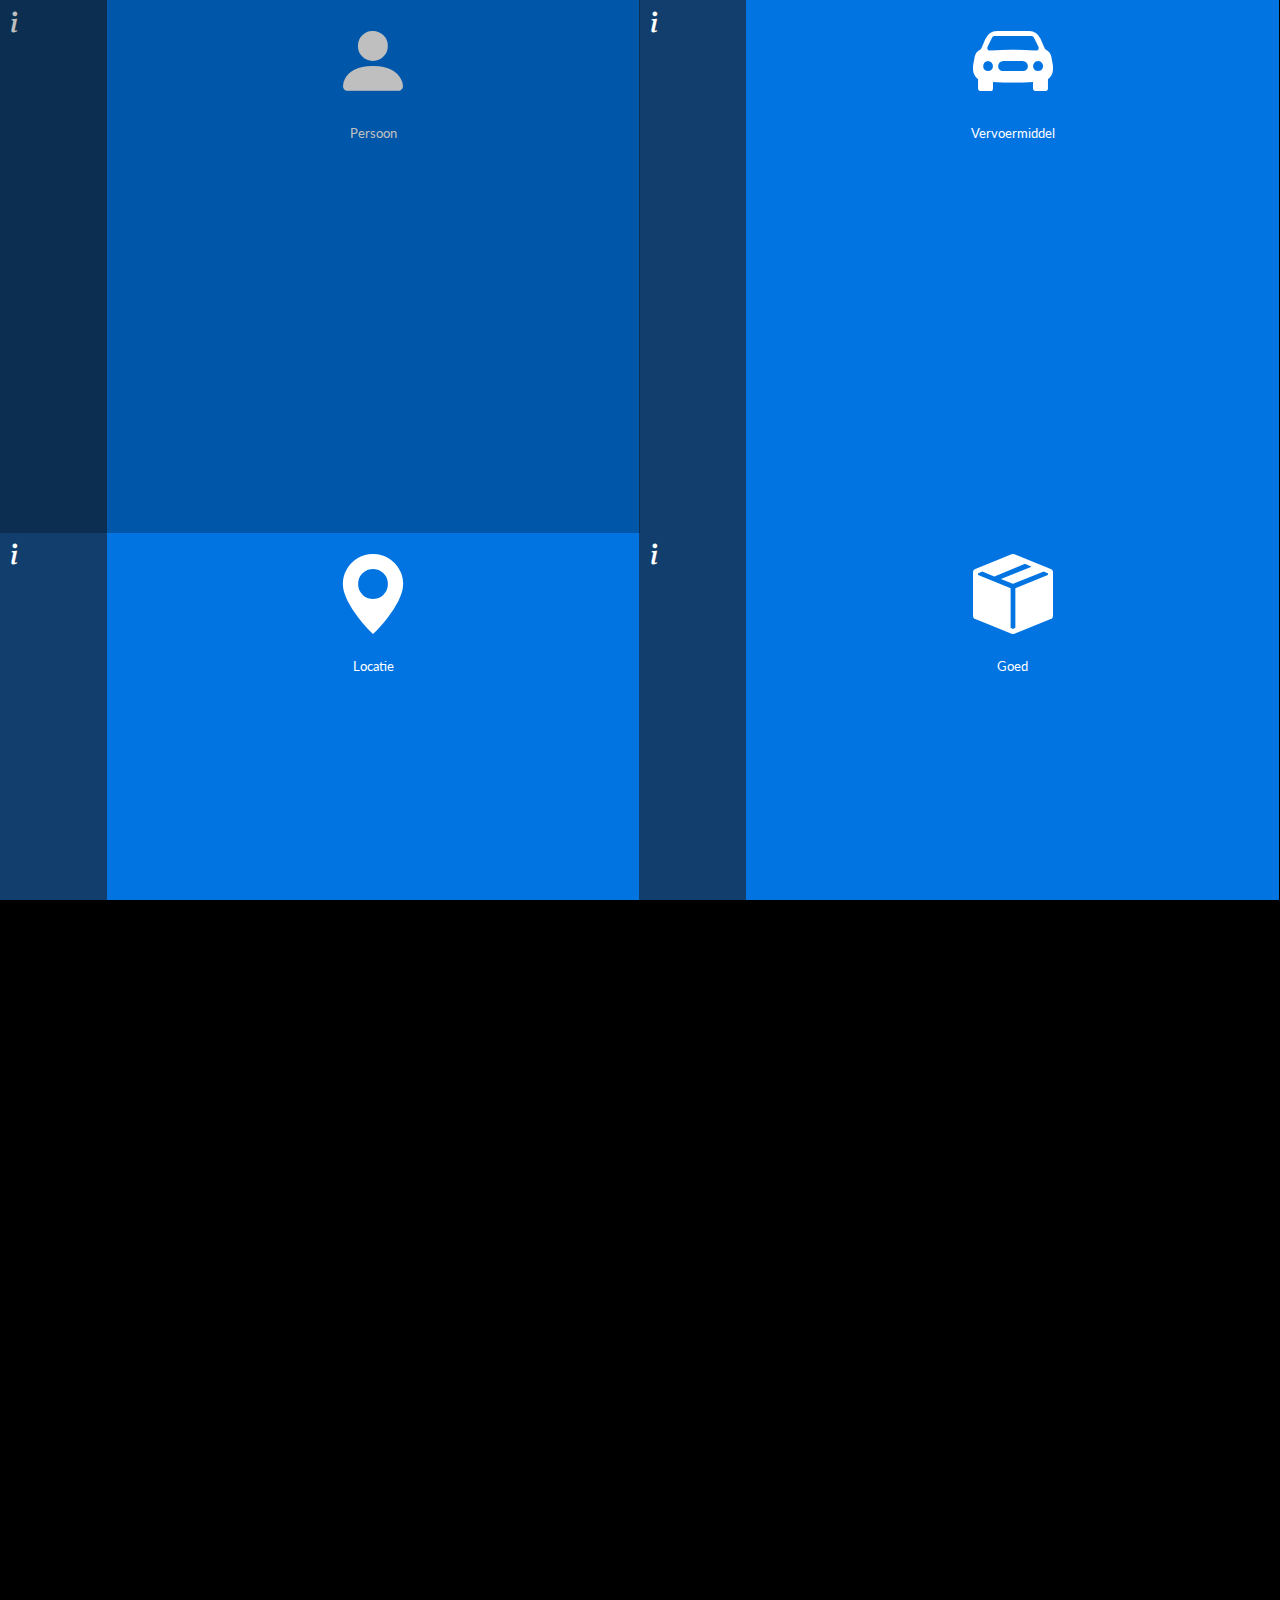
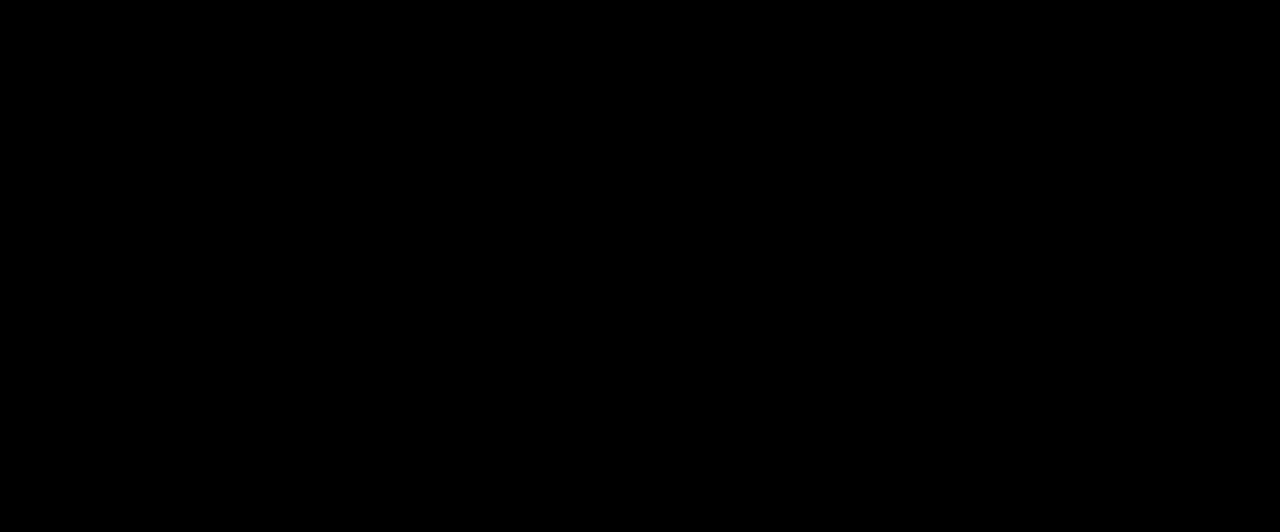
<file: index.html>
<!DOCTYPE html>
<html lang="en">

<head>
    <meta charset="UTF-8">
    <meta name="viewport" content="width=device-width, initial-scale=1.0">
    <title>MEOS</title>
    <link rel="stylesheet" href="css/style.css">
    <link rel="stylesheet" href="css/colours.css">
    <link rel="stylesheet" href="css/normalise.css">
    <link rel="stylesheet" href="css/simple-grid.css">
    <link rel="stylesheet" href="https://cdn.jsdelivr.net/npm/bootstrap-icons@1.11.2/font/bootstrap-icons.min.css">
</head>

<body class="bg-black">
    <div class="row">
        <!-- Start button -->
        <a href="persoon.html">
            <div class="col-6-sm bg-meosblue-dark hover-opacity-quarter">
                <div class="row" style="padding: 0; margin: 0;">
                    <div class="col-2-sm bg-meosblue-dark">
                        <i class="bi bi-info-lg text-white buttonlefticon"></i>
                    </div>
                    <div class="col-10-sm bg-meosblue text-centre largebtn">
                        <i class="bi bi-person-fill largeicon text-white"></i><br>
                        <span class="text-white">Persoon</span>
                    </div>
                </div>
            </div>
        </a>
        <!-- End button -->

        <!-- Start button -->
        <a href="voertuig.html">
            <div class="col-6-sm bg-meosblue-dark hover-opacity-quarter">
                <div class="row" style="padding: 0; margin: 0;">
                    <div class="col-2-sm bg-meosblue-dark">
                        <i class="bi bi-info-lg text-white buttonlefticon"></i>
                    </div>
                    <div class="col-10-sm bg-meosblue text-centre largebtn">
                        <i class="bi bi-car-front-fill largeicon text-white"></i><br>
                        <span class="text-white">Vervoermiddel</span>
                    </div>
                </div>
            </div>
        </a>
        <!-- End button -->

        <!-- Start button -->
        <a href="newpage.html">
            <div class="col-6-sm bg-meosblue-dark hover-opacity-quarter">
                <div class="row" style="padding: 0; margin: 0;">
                    <div class="col-2-sm bg-meosblue-dark">
                        <i class="bi bi-info-lg text-white buttonlefticon"></i>
                    </div>
                    <div class="col-10-sm bg-meosblue text-centre largebtn">
                        <i class="bi bi-geo-alt-fill largeicon text-white"></i><br>
                        <span class="text-white">Locatie</span>
                    </div>
                </div>
            </div>
        </a>
        <!-- End button -->

        <!-- Start button -->
        <a href="newpage.html">
            <div class="col-6-sm bg-meosblue-dark hover-opacity-quarter">
                <div class="row" style="padding: 0; margin: 0;">
                    <div class="col-2-sm bg-meosblue-dark">
                        <i class="bi bi-info-lg text-white buttonlefticon"></i>
                    </div>
                    <div class="col-10-sm bg-meosblue text-centre largebtn">
                        <i class="bi bi-box-seam-fill largeicon text-white"></i><br>
                        <span class="text-white">Goed</span>
                    </div>
                </div>
            </div>
        </a>
        <!-- End button -->

        <!-- Start button -->
        <a href="newpage.html">
            <div class="col-6-sm bg-meosblue-dark hover-opacity-quarter">
                <div class="row" style="padding: 0; margin: 0;">
                    <div class="col-2-sm bg-meosblue-dark">
                        <i class="bi bi-info-lg text-white buttonlefticon"></i>
                    </div>
                    <div class="col-10-sm bg-meosblue text-centre largebtn">
                        <i class="bi bi-image-fill largeicon text-white"></i><br>
                        <span class="text-white">Multimedia</span>
                    </div>
                </div>
            </div>
        </a>
        <!-- End button -->

        <!-- Start button -->
        <a href="afhandelen.html">
            <div class="col-6-sm bg-meosblue-dark hover-opacity-quarter">
                <div class="row" style="padding: 0; margin: 0;">
                    <div class="col-2-sm bg-meosblue-dark">
                        <i class="bi bi-info-lg text-white buttonlefticon"></i>
                    </div>
                    <div class="col-10-sm bg-meosblue text-centre largebtn">
                        <i class="bi bi-journal-text largeicon text-white"></i><br>
                        <span class="text-white">Afhandelen</span>
                    </div>
                </div>
            </div>
        </a>
        <!-- End button -->

        <!-- Start button -->
        <a href="newpage.html">
            <div class="col-6-sm bg-meosblue-dark hover-opacity-quarter">
                <div class="row" style="padding: 0; margin: 0;">
                    <div class="col-2-sm bg-meosblue-dark">
                        <i class="bi bi-info-lg text-white buttonlefticon"></i>
                    </div>
                    <div class="col-10-sm bg-meosblue text-centre largebtn">
                        <i class="bi bi-arrow-repeat largeicon text-white"></i><br>
                        <span class="text-white">Opslag & historie</span>
                    </div>
                </div>
            </div>
        </a>
        <!-- End button -->

        <!-- Start button -->
        <a href="newpage.html">
            <div class="col-6-sm bg-meosblue-dark hover-opacity-quarter">
                <div class="row" style="padding: 0; margin: 0;">
                    <div class="col-2-sm bg-meosblue-dark">
                        <i class="bi bi-info-lg text-white buttonlefticon"></i>
                    </div>
                    <div class="col-10-sm bg-meosblue text-centre largebtn">
                        <i class="bi bi-bell-fill largeicon text-white"></i><br>
                        <span class="text-white">Melding</span>
                    </div>
                </div>
            </div>
        </a>
        <!-- End button -->
    </div>
</body>

</html>
</file>
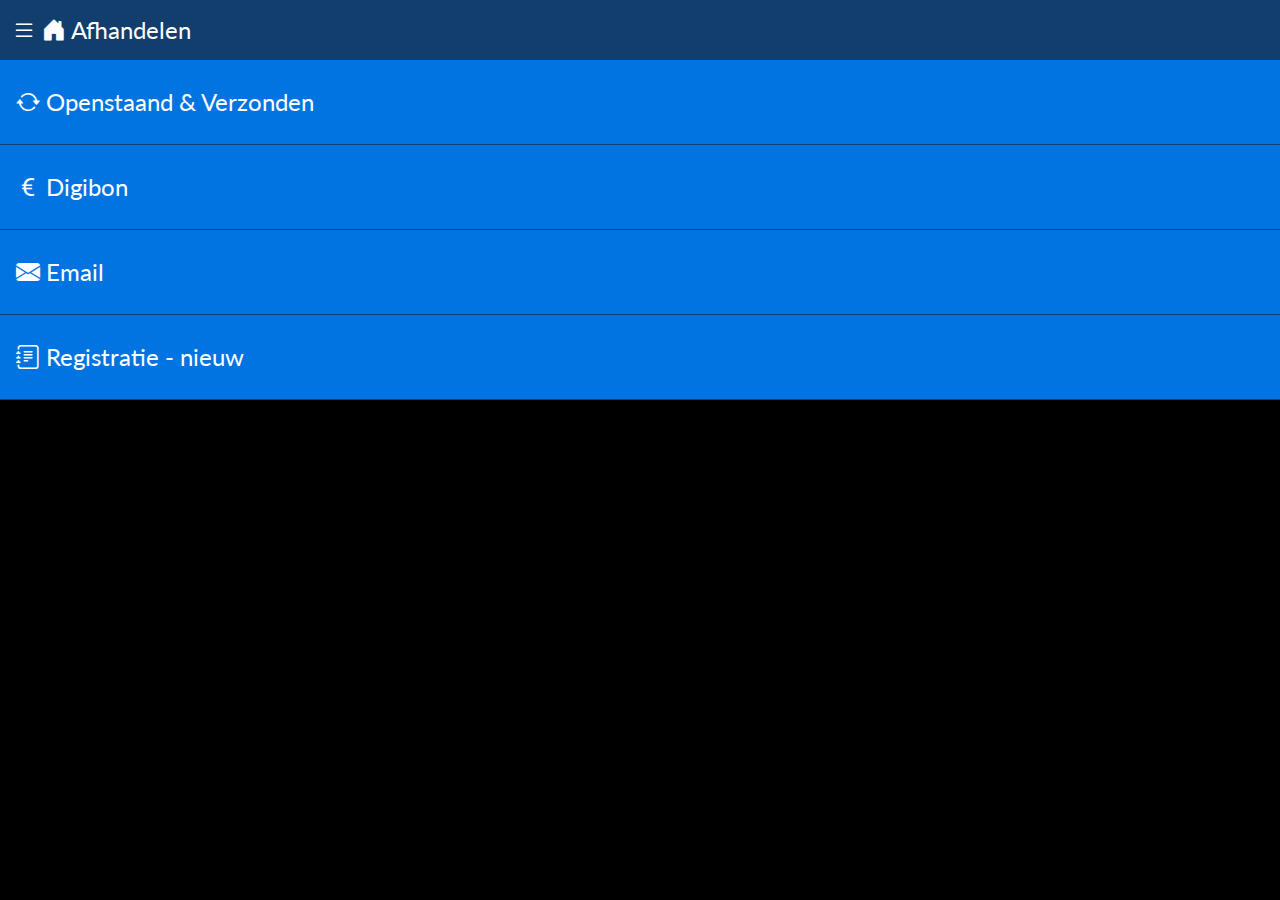
<file: afhandelen.html>
<!DOCTYPE html>
<html lang="en">

<head>
    <meta charset="UTF-8">
    <meta name="viewport" content="width=device-width, initial-scale=1.0">
    <title>Afhandelen | MEOS</title>
    <link rel="stylesheet" href="css/style.css">
    <link rel="stylesheet" href="css/colours.css">
    <link rel="stylesheet" href="css/normalise.css">
    <link rel="stylesheet" href="css/simple-grid.css">
    <link rel="stylesheet" href="https://cdn.jsdelivr.net/npm/bootstrap-icons@1.11.2/font/bootstrap-icons.min.css">
</head>

<body class="bg-black">
    <div class="pageheader">
        <i class="bi bi-list text-white"></i>&nbsp;<a href="index.html"><i class="bi bi-house-door-fill text-white"></i></a>&nbsp;Afhandelen
    </div>
    <ul class="buttonlist">
        <li class="listbutton">
            <span><i class="bi bi-arrow-repeat text-white"></i>&nbsp;Openstaand & Verzonden</span>
        </li>
        <li class="listbutton">
            <span><i class="bi bi-currency-euro text-white"></i>&nbsp;Digibon</span>
        </li>
        <li class="listbutton">
            <span><i class="bi bi-envelope-fill text-white"></i>&nbsp;Email</span>
        </li>
        <li class="listbutton">
            <span><i class="bi bi-journal-text text-white"></i>&nbsp;Registratie - nieuw</span>
    </ul>
</body>

</html>
</file>
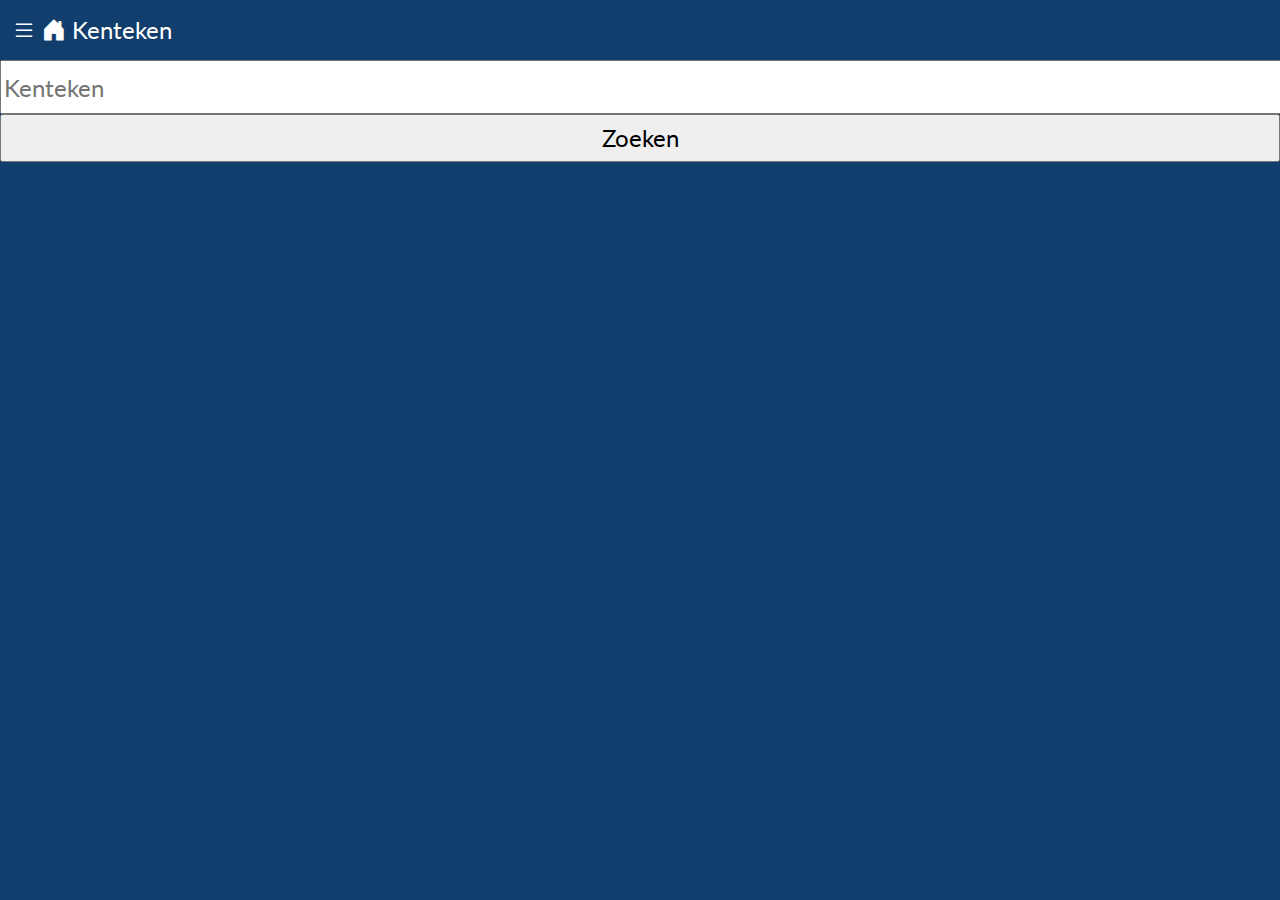
<file: kenteken.html>
<!DOCTYPE html>
<html lang="en">

<head>
    <meta charset="UTF-8">
    <meta name="viewport" content="width=device-width, initial-scale=1.0">
    <title>Kenteken zoeken | MEOS</title>
    <link rel="stylesheet" href="css/style.css">
    <link rel="stylesheet" href="css/colours.css">
    <link rel="stylesheet" href="css/normalise.css">
    <link rel="stylesheet" href="css/simple-grid.css">
    <link rel="stylesheet" href="https://cdn.jsdelivr.net/npm/bootstrap-icons@1.11.2/font/bootstrap-icons.min.css">
    <script src="./js/rdw.js"></script>
</head>

<body class="bg-meosblue-dark">
    <div class="pageheader">
        <i class="bi bi-list text-white"></i>&nbsp;<a href="index.html"><i class="bi bi-house-door-fill text-white"></i></a>&nbsp;Kenteken
    </div>
    <input type="text" id="kenteken" name="kenteken" placeholder="Kenteken" class="kentekeninput">
    <button id="searchktk" class="btnfullwidth" href="#">Zoeken</button>

    <div id="kenteken-data">
        <div class="kenteken">
            <div class="row">
                <div class="col ktk-landcode">
                    NL
                </div>
                <div class="col ktk-kenteken" id="ktk-display">
                    12-AB-CD
                </div>
            </div>
        </div>

        <h1><span id="ktk-brand"></span> <span id="ktk-model"></span></h1>
        <h4><span id="ktk-type"></span><span id="ktk-interior"></span><br></h4>
        <p>
            <b>Kleur</b><br><span id="ktk-colours"></span><br>
            <b>WAM verzekerd</b><br><span id="ktk-wam"></span><br>
            <b>Export</b><br><span id="ktk-export"></span><br>

            <b>Datum eerst toegelaten</b><br><span id="ktk-eerstetoelating"></span><br>
            <b>Datum laatste tenaamstelling</b><br><span id="ktk-laatstetenaamstelling"></span><br>
            <b>Vervaldatum APK</b><br><span id="ktk-apk"></span><br>
        </p>
    </div>
</body>

<script>
    const kentekenInput = document.getElementById("kenteken");
    const kentekenButton = document.getElementById("searchktk");
    const kentekenData = document.getElementById("kenteken-data");
    const kentekenDisplay = document.getElementById("ktk-display");
    const kentekenBrand = document.getElementById("ktk-brand");
    const kentekenModel = document.getElementById("ktk-model");
    const kentekenType = document.getElementById("ktk-type");
    const kentekenInterior = document.getElementById("ktk-interior");
    const kentekenColours = document.getElementById("ktk-colours");
    const kentekenWAM = document.getElementById("ktk-wam");
    const kentekenExport = document.getElementById("ktk-export");
    const kentekenEersteToelating = document.getElementById("ktk-eerstetoelating");
    const kentekenLaatsteTenaamstelling = document.getElementById("ktk-laatstetenaamstelling");
    const kentekenAPK = document.getElementById("ktk-apk");

    kentekenButton.addEventListener('click', () =>
    {
        RDWAPI.findVehicle(kentekenInput.value).then((data) =>
        {
            if (!data) return kentekenData.style.display = "none";
            console.log(data);
            kentekenData.style.display = "block";
            kentekenDisplay.innerText = data.kenteken;
            kentekenBrand.innerText = data.merk;
            kentekenModel.innerText = data.handelsbenaming;
            kentekenType.innerText = data.voertuigsoort;
            kentekenInterior.innerText = ", " + (data.inrichting ? data.inrichting : "");

            if (data.eerste_kleur == "N.v.t.")
            {
                kentekenColours.innerText = "onbekend";
            }
            else
            {
                kentekenColours.innerText = data.eerste_kleur + (data.tweede_kleur != "Niet geregistreerd" ? ", " + data.tweede_kleur : "");
            }

            if (data.wam_verzekerd == "Ja")
            {
                kentekenWAM.innerText = "Ja";
                kentekenWAM.classList.add("text-green");
            }
            else
            {
                kentekenWAM.innerText = "Nee";
                kentekenWAM.classList.add("text-red");
            }

            if (data.export_indicator == "Ja")
            {
                kentekenExport.innerText = "Ja";
            }
            else
            {
                kentekenExport.innerText = "Nee";
            }

            kentekenEersteToelating.innerText = formatDate(new Date(data.datum_eerste_toelating_dt));
            kentekenLaatsteTenaamstelling.innerText = formatDate(new Date(data.datum_tenaamstelling_dt));

            kentekenAPK.innerText = formatDate(new Date(data.vervaldatum_apk_dt));

            if (data.vervaldatum_apk_dt < Date.now())
            {
                kentekenAPK.classList.add("text-red");
            }
            else if (data.vervaldatum_apk_dt < new Date(new Date().setMonth(new Date().getMonth() - 2)))
            {
                kentekenAPK.classList.add("text-yellow");
            }
            else if (data.vervaldatum_apk_dt > Date.now())
            {
                kentekenAPK.classList.add("text-green");
            }
        });
    });

    const formatDate = (dt) =>
    {
        return dt.getDate() + "-" + (dt.getMonth() + 1) + "-" + dt.getFullYear();
    }
</script>

</html>
</file>
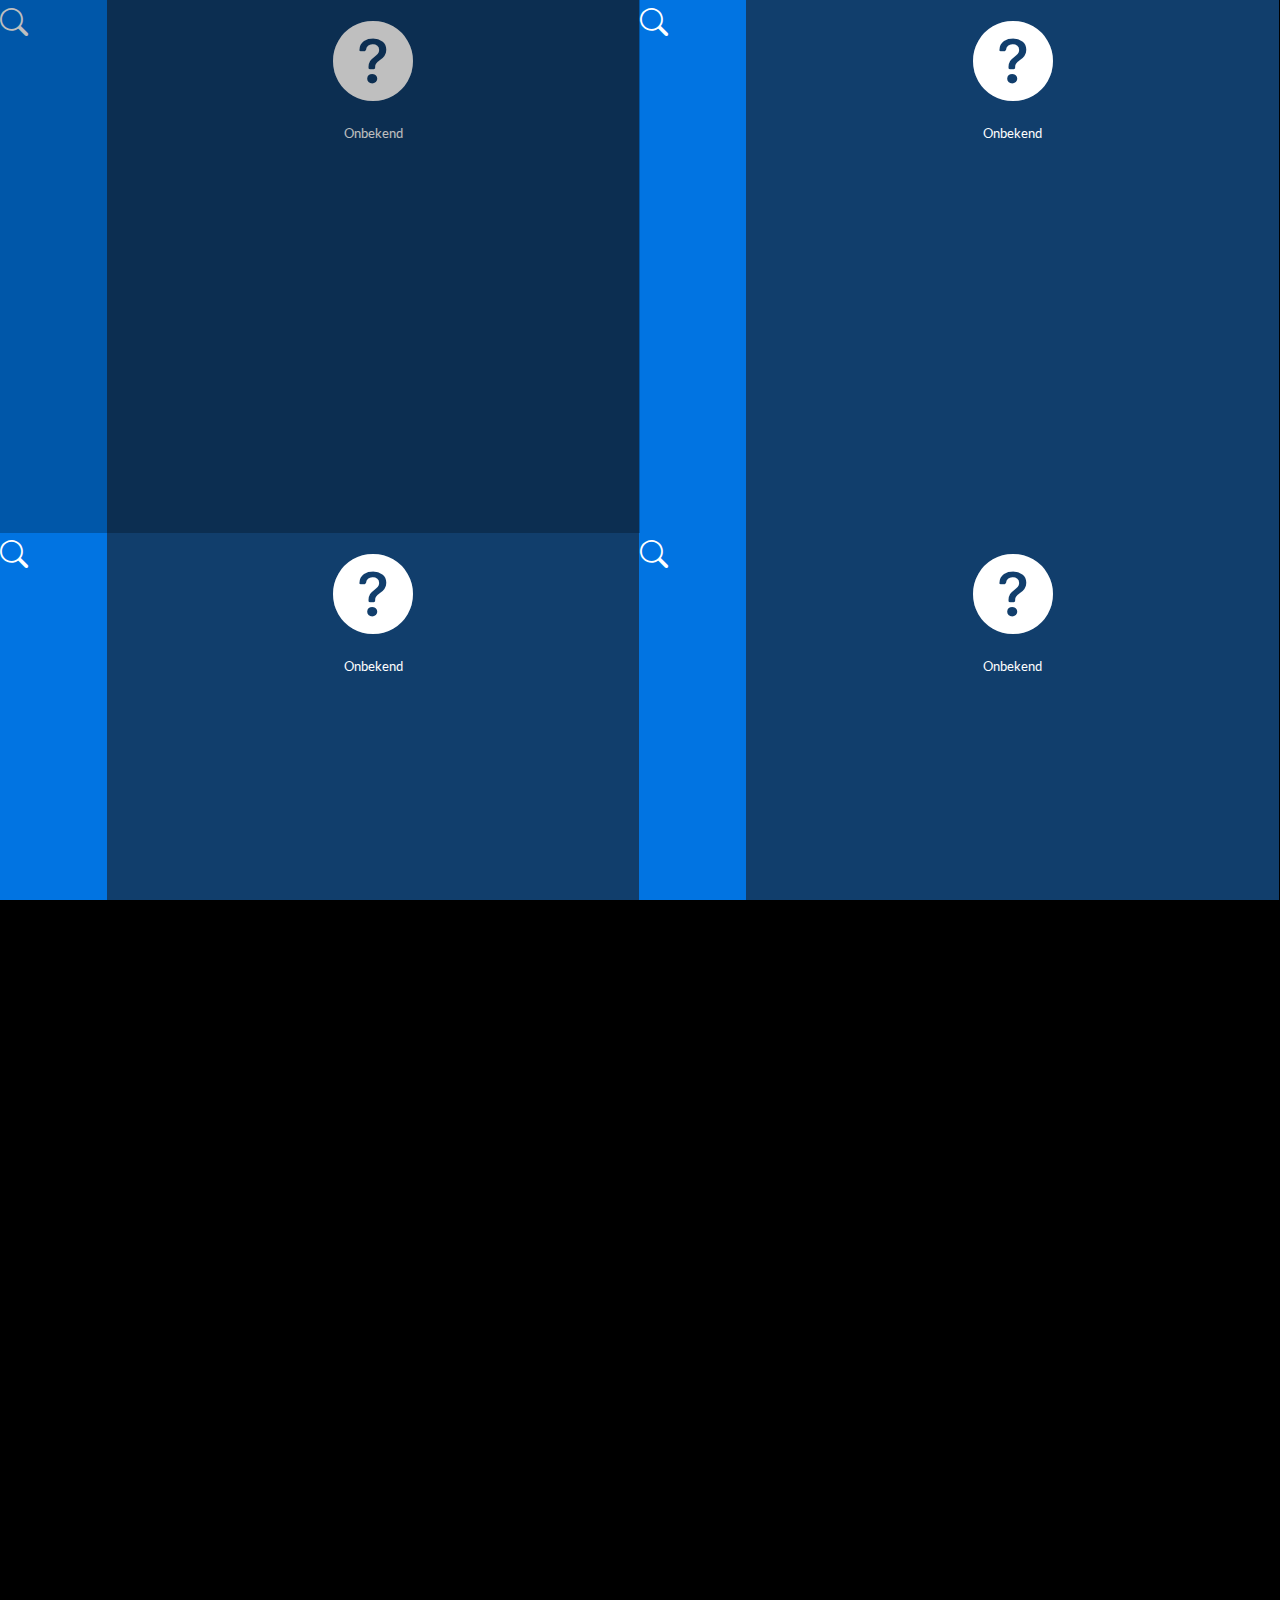
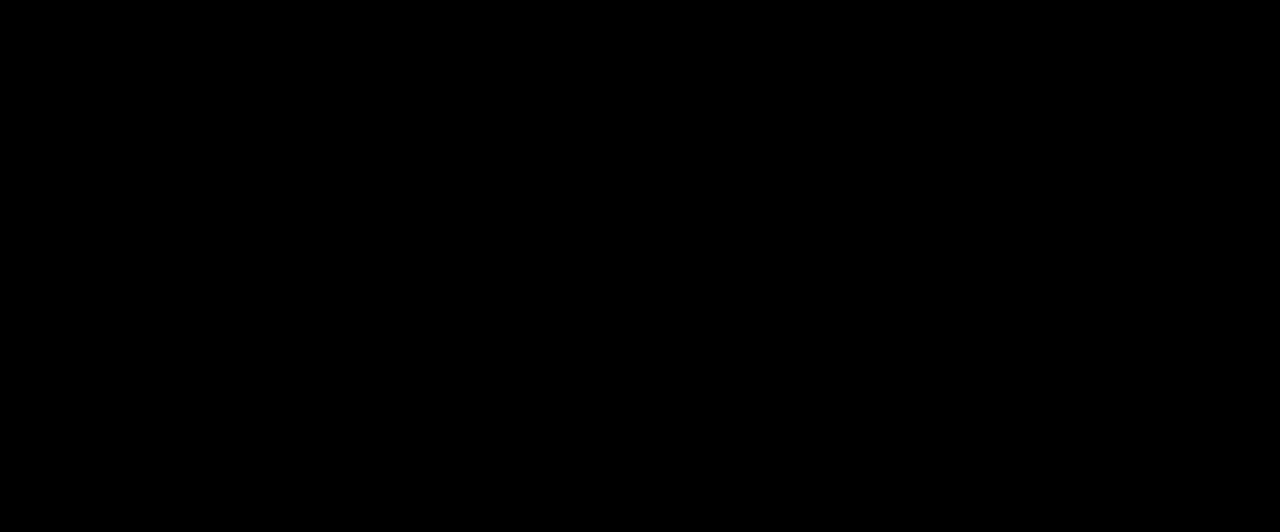
<file: newpage.html>
<!DOCTYPE html>
<html lang="en">

<head>
    <meta charset="UTF-8">
    <meta name="viewport" content="width=device-width, initial-scale=1.0">
    <title>Nieuw | MEOS</title>
    <link rel="stylesheet" href="css/style.css">
    <link rel="stylesheet" href="css/colours.css">
    <link rel="stylesheet" href="css/normalise.css">
    <link rel="stylesheet" href="css/simple-grid.css">
    <link rel="stylesheet" href="https://cdn.jsdelivr.net/npm/bootstrap-icons@1.11.2/font/bootstrap-icons.min.css">
</head>

<body class="bg-black">
    <div class="row">
        <!-- Start button -->
        <a href="#">
            <div class="col-6-sm bg-meosblue hover-opacity-quarter">
                <div class="row" style="padding: 0; margin: 0;">
                    <div class="col-2-sm bg-meosblue">
                        <i class="bi bi-search text-white buttonlefticon"></i>
                    </div>
                    <div class="col-10-sm bg-meosblue-dark text-centre largebtn">
                        <i class="bi bi-question-circle-fill largeicon text-white"></i><br>
                        <span class="text-white">Onbekend</span>
                    </div>
                </div>
            </div>
        </a>
        <!-- End button -->

        <!-- Start button -->
        <a href="#">
            <div class="col-6-sm bg-meosblue hover-opacity-quarter">
                <div class="row" style="padding: 0; margin: 0;">
                    <div class="col-2-sm bg-meosblue">
                        <i class="bi bi-search text-white buttonlefticon"></i>
                    </div>
                    <div class="col-10-sm bg-meosblue-dark text-centre largebtn">
                        <i class="bi bi-question-circle-fill largeicon text-white"></i><br>
                        <span class="text-white">Onbekend</span>
                    </div>
                </div>
            </div>
        </a>
        <!-- End button -->

        <!-- Start button -->
        <a href="#">
            <div class="col-6-sm bg-meosblue hover-opacity-quarter">
                <div class="row" style="padding: 0; margin: 0;">
                    <div class="col-2-sm bg-meosblue">
                        <i class="bi bi-search text-white buttonlefticon"></i>
                    </div>
                    <div class="col-10-sm bg-meosblue-dark text-centre largebtn">
                        <i class="bi bi-question-circle-fill largeicon text-white"></i><br>
                        <span class="text-white">Onbekend</span>
                    </div>
                </div>
            </div>
        </a>
        <!-- End button -->

        <!-- Start button -->
        <a href="#">
            <div class="col-6-sm bg-meosblue hover-opacity-quarter">
                <div class="row" style="padding: 0; margin: 0;">
                    <div class="col-2-sm bg-meosblue">
                        <i class="bi bi-search text-white buttonlefticon"></i>
                    </div>
                    <div class="col-10-sm bg-meosblue-dark text-centre largebtn">
                        <i class="bi bi-question-circle-fill largeicon text-white"></i><br>
                        <span class="text-white">Onbekend</span>
                    </div>
                </div>
            </div>
        </a>
        <!-- End button -->

        <!-- Start button -->
        <a href="#">
            <div class="col-6-sm bg-meosblue hover-opacity-quarter">
                <div class="row" style="padding: 0; margin: 0;">
                    <div class="col-2-sm bg-meosblue">
                        <i class="bi bi-search text-white buttonlefticon"></i>
                    </div>
                    <div class="col-10-sm bg-meosblue-dark text-centre largebtn">
                        <i class="bi bi-question-circle-fill largeicon text-white"></i><br>
                        <span class="text-white">Onbekend</span>
                    </div>
                </div>
            </div>
        </a>
        <!-- End button -->

        <!-- Start button -->
        <a href="#">
            <div class="col-6-sm bg-meosblue hover-opacity-quarter">
                <div class="row" style="padding: 0; margin: 0;">
                    <div class="col-2-sm bg-meosblue">
                        <i class="bi bi-search text-white buttonlefticon"></i>
                    </div>
                    <div class="col-10-sm bg-meosblue-dark text-centre largebtn">
                        <i class="bi bi-question-circle-fill largeicon text-white"></i><br>
                        <span class="text-white">Onbekend</span>
                    </div>
                </div>
            </div>
        </a>
        <!-- End button -->

        <!-- Start button -->
        <a href="#">
            <div class="col-6-sm bg-meosblue hover-opacity-quarter">
                <div class="row" style="padding: 0; margin: 0;">
                    <div class="col-2-sm bg-meosblue">
                        <i class="bi bi-search text-white buttonlefticon"></i>
                    </div>
                    <div class="col-10-sm bg-meosblue-dark text-centre largebtn">
                        <i class="bi bi-question-circle-fill largeicon text-white"></i><br>
                        <span class="text-white">Onbekend</span>
                    </div>
                </div>
            </div>
        </a>
        <!-- End button -->

        <!-- Start button -->
        <a href="#">
            <div class="col-6-sm bg-meosblue hover-opacity-quarter">
                <div class="row" style="padding: 0; margin: 0;">
                    <div class="col-2-sm bg-meosblue">
                        <i class="bi bi-search text-white buttonlefticon"></i>
                    </div>
                    <div class="col-10-sm bg-meosblue-dark text-centre largebtn">
                        <i class="bi bi-question-circle-fill largeicon text-white"></i><br>
                        <span class="text-white">Onbekend</span>
                    </div>
                </div>
            </div>
        </a>
        <!-- End button -->
    </div>
</body>

</html>
</file>
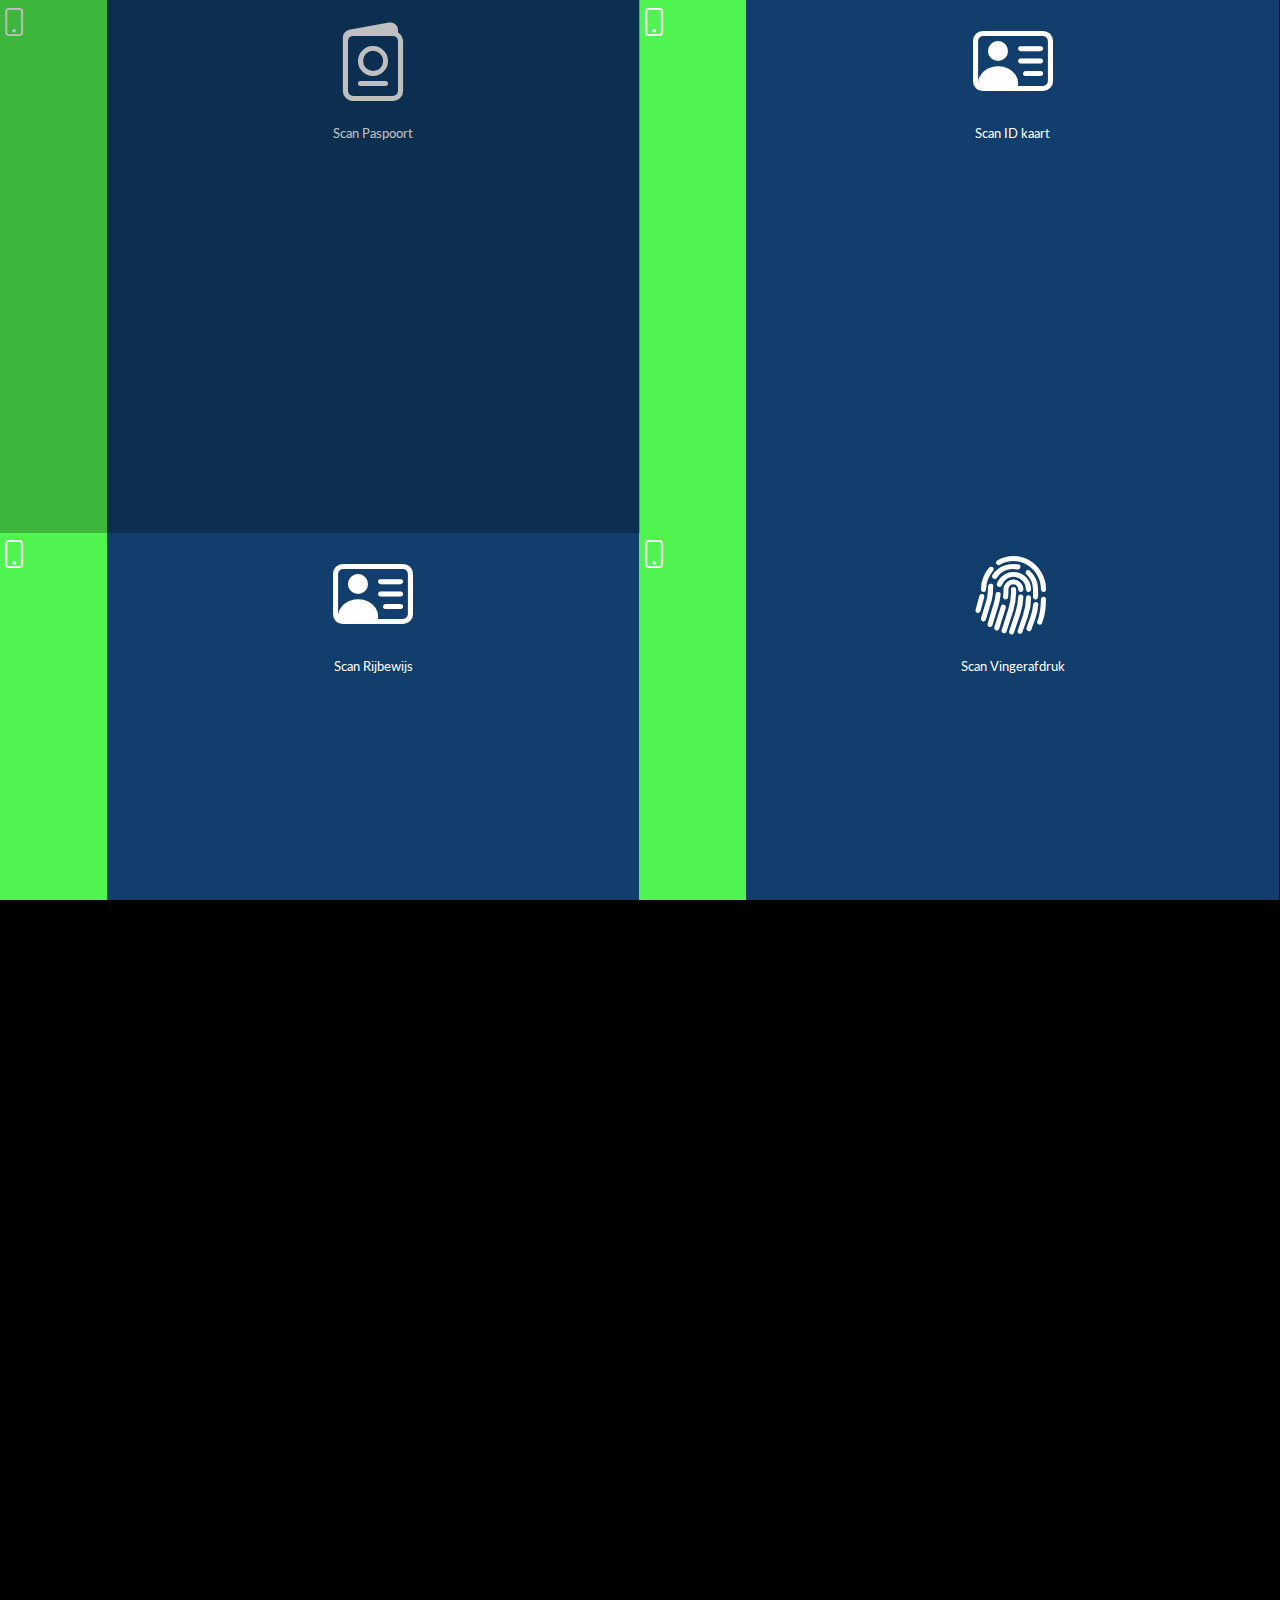
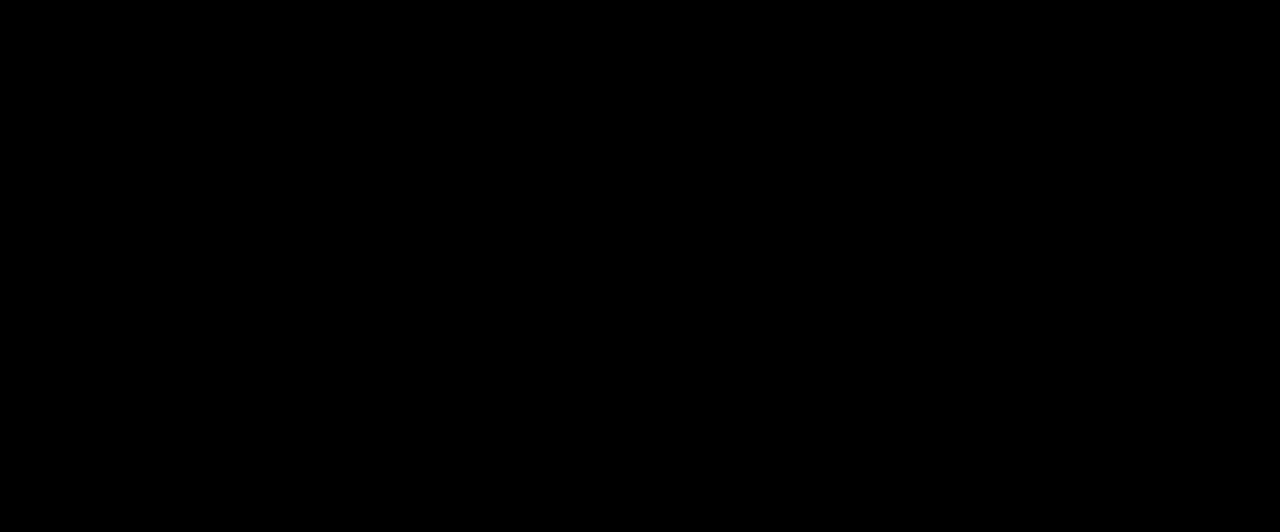
<file: persoon.html>
<!DOCTYPE html>
<html lang="en">

<head>
    <meta charset="UTF-8">
    <meta name="viewport" content="width=device-width, initial-scale=1.0">
    <title>Persoon | MEOS</title>
    <link rel="stylesheet" href="css/style.css">
    <link rel="stylesheet" href="css/colours.css">
    <link rel="stylesheet" href="css/normalise.css">
    <link rel="stylesheet" href="css/simple-grid.css">
    <link rel="stylesheet" href="https://cdn.jsdelivr.net/npm/bootstrap-icons@1.11.2/font/bootstrap-icons.min.css">
</head>

<body class="bg-black">
    <div class="row">
        <!-- Start button -->
        <a href="#">
            <div class="col-6-sm bg-green hover-opacity-quarter">
                <div class="row" style="padding: 0; margin: 0;">
                    <div class="col-2-sm bg-green">
                        <i class="bi bi-phone text-white buttonlefticon"></i>
                    </div>
                    <div class="col-10-sm bg-meosblue-dark text-centre largebtn">
                        <i class="bi bi-passport largeicon text-white"></i><br>
                        <span class="text-white">Scan Paspoort</span>
                    </div>
                </div>
            </div>
        </a>
        <!-- End button -->

        <!-- Start button -->
        <a href="#">
            <div class="col-6-sm bg-green hover-opacity-quarter">
                <div class="row" style="padding: 0; margin: 0;">
                    <div class="col-2-sm bg-green">
                        <i class="bi bi-phone text-white buttonlefticon"></i>
                    </div>
                    <div class="col-10-sm bg-meosblue-dark text-centre largebtn">
                        <i class="bi bi-person-vcard largeicon text-white"></i><br>
                        <span class="text-white">Scan ID kaart</span>
                    </div>
                </div>
            </div>
        </a>
        <!-- End button -->

        <!-- Start button -->
        <a href="#">
            <div class="col-6-sm bg-green hover-opacity-quarter">
                <div class="row" style="padding: 0; margin: 0;">
                    <div class="col-2-sm bg-green">
                        <i class="bi bi-phone text-white buttonlefticon"></i>
                    </div>
                    <div class="col-10-sm bg-meosblue-dark text-centre largebtn">
                        <i class="bi bi-person-vcard largeicon text-white"></i><br>
                        <span class="text-white">Scan Rijbewijs</span>
                    </div>
                </div>
            </div>
        </a>
        <!-- End button -->

        <!-- Start button -->
        <a href="#">
            <div class="col-6-sm bg-green hover-opacity-quarter">
                <div class="row" style="padding: 0; margin: 0;">
                    <div class="col-2-sm bg-green">
                        <i class="bi bi-phone text-white buttonlefticon"></i>
                    </div>
                    <div class="col-10-sm bg-meosblue-dark text-centre largebtn">
                        <i class="bi bi-fingerprint largeicon text-white"></i><br>
                        <span class="text-white">Scan Vingerafdruk</span>
                    </div>
                </div>
            </div>
        </a>
        <!-- End button -->

        <!-- Start button -->
        <a href="#">
            <div class="col-6-sm bg-meosblue hover-opacity-quarter">
                <div class="row" style="padding: 0; margin: 0;">
                    <div class="col-2-sm bg-meosblue">
                        <i class="bi bi-search text-white buttonlefticon"></i>
                    </div>
                    <div class="col-10-sm bg-meosblue-dark text-centre largebtn">
                        <i class="bi bi-person-vcard largeicon text-white"></i><br>
                        <span class="text-white">Handmatig obv document</span>
                    </div>
                </div>
            </div>
        </a>
        <!-- End button -->

        <!-- Start button -->
        <a href="#">
            <div class="col-6-sm bg-meosblue hover-opacity-quarter">
                <div class="row" style="padding: 0; margin: 0;">
                    <div class="col-2-sm bg-meosblue">
                        <i class="bi bi-search text-white buttonlefticon"></i>
                    </div>
                    <div class="col-10-sm bg-meosblue-dark text-centre largebtn">
                        <i class="bi bi-123 largeicon text-white"></i><br>
                        <span class="text-white">Zoek Persoonsnummer</span>
                    </div>
                </div>
            </div>
        </a>
        <!-- End button -->

        <!-- Start button -->
        <a href="#">
            <div class="col-6-sm bg-meosblue hover-opacity-quarter">
                <div class="row" style="padding: 0; margin: 0;">
                    <div class="col-2-sm bg-meosblue">
                        <i class="bi bi-search text-white buttonlefticon"></i>
                    </div>
                    <div class="col-10-sm bg-meosblue-dark text-centre largebtn">
                        <i class="bi bi-person-lines-fill largeicon text-white"></i><br>
                        <span class="text-white">Zoek op Naam</span>
                    </div>
                </div>
            </div>
        </a>
        <!-- End button -->

        <!-- Start button -->
        <a href="#">
            <div class="col-6-sm bg-orange hover-opacity-quarter">
                <div class="row" style="padding: 0; margin: 0;">
                    <div class="col-2-sm bg-orange">
                        <i class="bi bi-pencil text-white buttonlefticon"></i>
                    </div>
                    <div class="col-10-sm bg-meosblue-dark text-centre largebtn">
                        <i class="bi bi-person-lines-fill largeicon text-white"></i><br>
                        <span class="text-white">Handmatig invoeren</span>
                    </div>
                </div>
            </div>
        </a>
        <!-- End button -->
    </div>
</body>

</html>
</file>
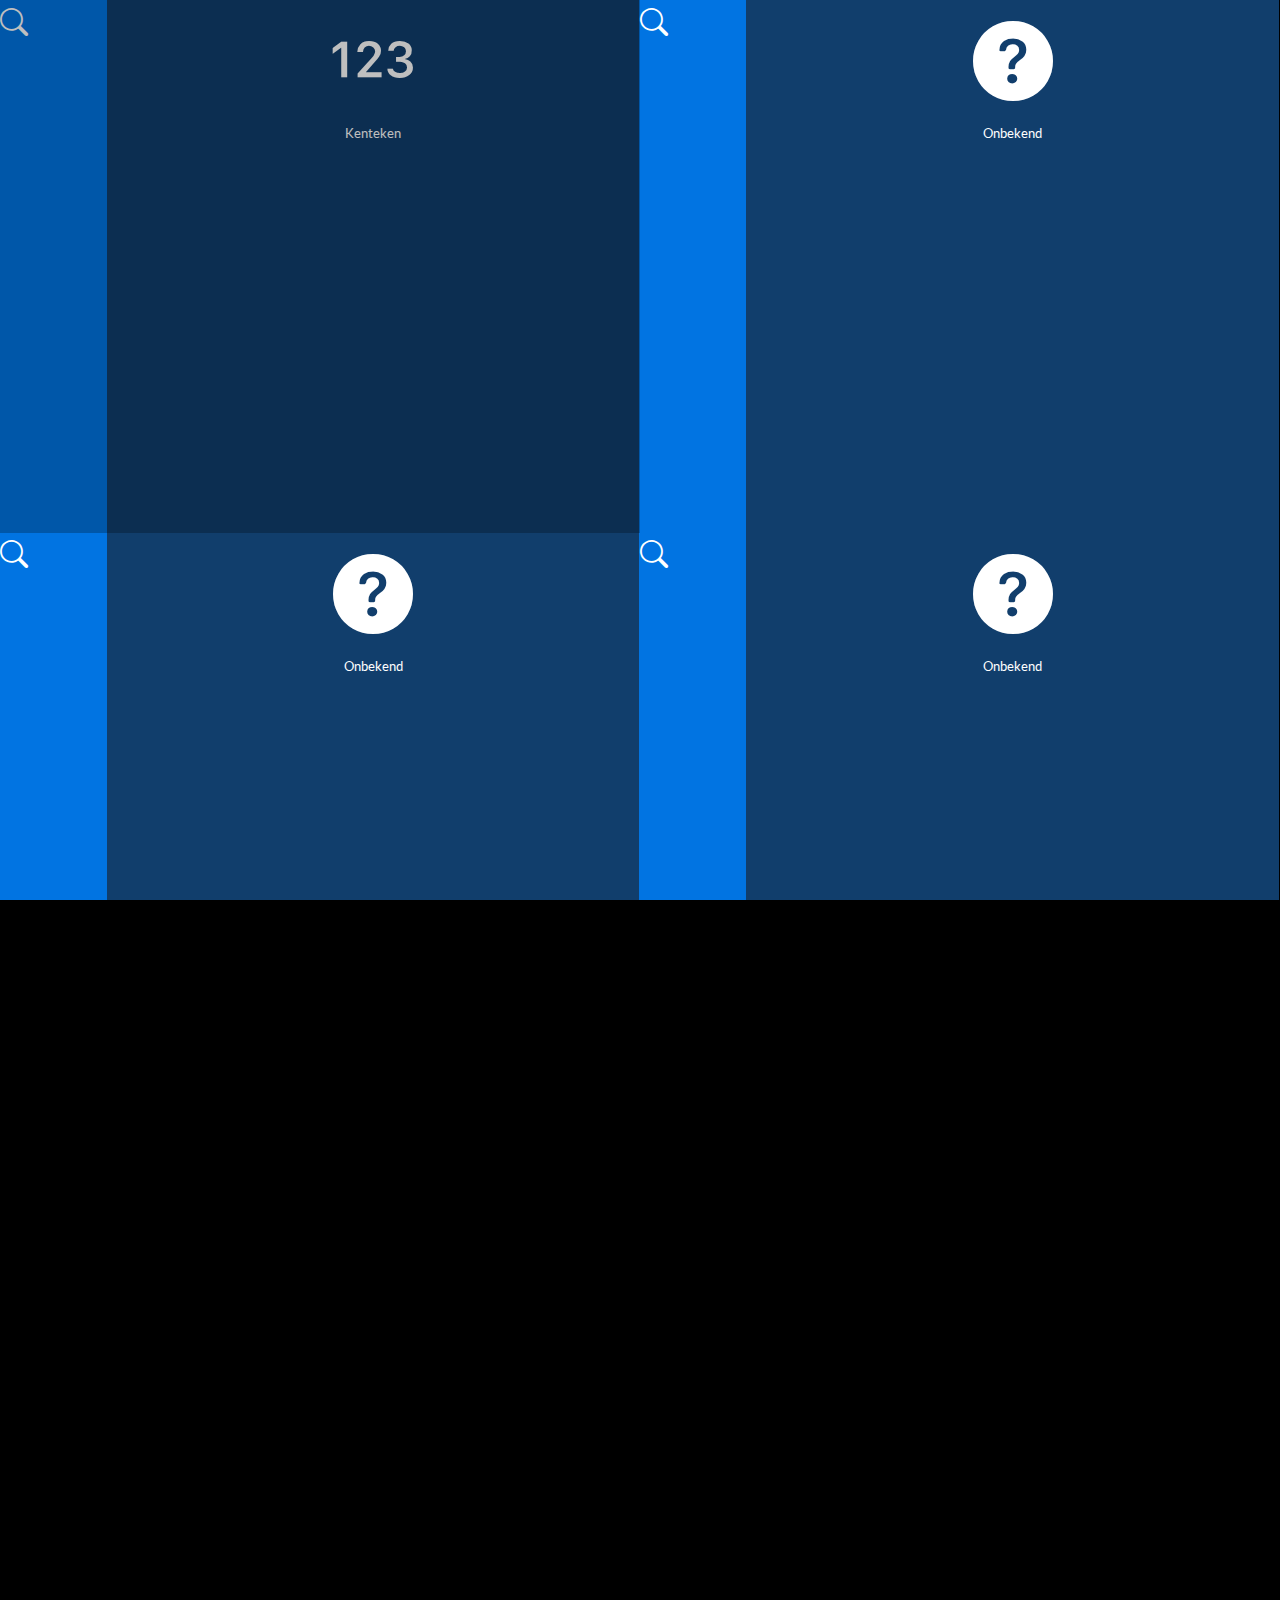
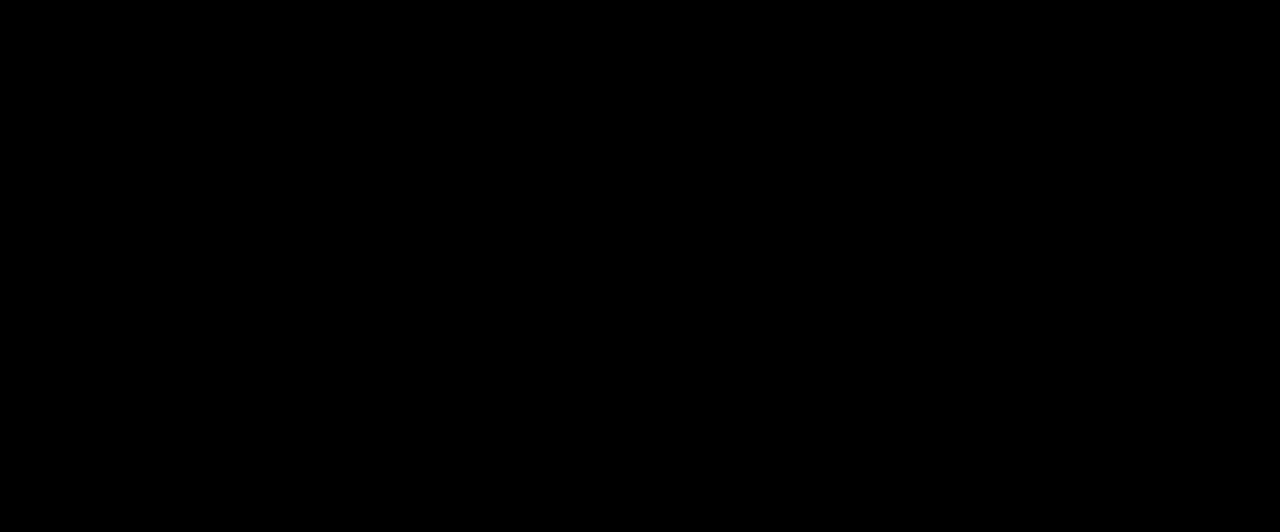
<file: voertuig.html>
<!DOCTYPE html>
<html lang="en">

<head>
    <meta charset="UTF-8">
    <meta name="viewport" content="width=device-width, initial-scale=1.0">
    <title>Voertuig | MEOS</title>
    <link rel="stylesheet" href="css/style.css">
    <link rel="stylesheet" href="css/colours.css">
    <link rel="stylesheet" href="css/normalise.css">
    <link rel="stylesheet" href="css/simple-grid.css">
    <link rel="stylesheet" href="https://cdn.jsdelivr.net/npm/bootstrap-icons@1.11.2/font/bootstrap-icons.min.css">
</head>

<body class="bg-black">
    <div class="row">
        <!-- Start button -->
        <a href="kenteken.html">
            <div class="col-6-sm bg-meosblue hover-opacity-quarter">
                <div class="row" style="padding: 0; margin: 0;">
                    <div class="col-2-sm bg-meosblue">
                        <i class="bi bi-search text-white buttonlefticon"></i>
                    </div>
                    <div class="col-10-sm bg-meosblue-dark text-centre largebtn">
                        <i class="bi bi-123 largeicon text-white"></i><br>
                        <span class="text-white">Kenteken</span>
                    </div>
                </div>
            </div>
        </a>
        <!-- End button -->

        <!-- Start button -->
        <a href="#">
            <div class="col-6-sm bg-meosblue hover-opacity-quarter">
                <div class="row" style="padding: 0; margin: 0;">
                    <div class="col-2-sm bg-meosblue">
                        <i class="bi bi-search text-white buttonlefticon"></i>
                    </div>
                    <div class="col-10-sm bg-meosblue-dark text-centre largebtn">
                        <i class="bi bi-question-circle-fill largeicon text-white"></i><br>
                        <span class="text-white">Onbekend</span>
                    </div>
                </div>
            </div>
        </a>
        <!-- End button -->

        <!-- Start button -->
        <a href="#">
            <div class="col-6-sm bg-meosblue hover-opacity-quarter">
                <div class="row" style="padding: 0; margin: 0;">
                    <div class="col-2-sm bg-meosblue">
                        <i class="bi bi-search text-white buttonlefticon"></i>
                    </div>
                    <div class="col-10-sm bg-meosblue-dark text-centre largebtn">
                        <i class="bi bi-question-circle-fill largeicon text-white"></i><br>
                        <span class="text-white">Onbekend</span>
                    </div>
                </div>
            </div>
        </a>
        <!-- End button -->

        <!-- Start button -->
        <a href="#">
            <div class="col-6-sm bg-meosblue hover-opacity-quarter">
                <div class="row" style="padding: 0; margin: 0;">
                    <div class="col-2-sm bg-meosblue">
                        <i class="bi bi-search text-white buttonlefticon"></i>
                    </div>
                    <div class="col-10-sm bg-meosblue-dark text-centre largebtn">
                        <i class="bi bi-question-circle-fill largeicon text-white"></i><br>
                        <span class="text-white">Onbekend</span>
                    </div>
                </div>
            </div>
        </a>
        <!-- End button -->

        <!-- Start button -->
        <a href="#">
            <div class="col-6-sm bg-meosblue hover-opacity-quarter">
                <div class="row" style="padding: 0; margin: 0;">
                    <div class="col-2-sm bg-meosblue">
                        <i class="bi bi-search text-white buttonlefticon"></i>
                    </div>
                    <div class="col-10-sm bg-meosblue-dark text-centre largebtn">
                        <i class="bi bi-question-circle-fill largeicon text-white"></i><br>
                        <span class="text-white">Onbekend</span>
                    </div>
                </div>
            </div>
        </a>
        <!-- End button -->

        <!-- Start button -->
        <a href="#">
            <div class="col-6-sm bg-meosblue hover-opacity-quarter">
                <div class="row" style="padding: 0; margin: 0;">
                    <div class="col-2-sm bg-meosblue">
                        <i class="bi bi-search text-white buttonlefticon"></i>
                    </div>
                    <div class="col-10-sm bg-meosblue-dark text-centre largebtn">
                        <i class="bi bi-question-circle-fill largeicon text-white"></i><br>
                        <span class="text-white">Onbekend</span>
                    </div>
                </div>
            </div>
        </a>
        <!-- End button -->

        <!-- Start button -->
        <a href="#">
            <div class="col-6-sm bg-meosblue hover-opacity-quarter">
                <div class="row" style="padding: 0; margin: 0;">
                    <div class="col-2-sm bg-meosblue">
                        <i class="bi bi-search text-white buttonlefticon"></i>
                    </div>
                    <div class="col-10-sm bg-meosblue-dark text-centre largebtn">
                        <i class="bi bi-question-circle-fill largeicon text-white"></i><br>
                        <span class="text-white">Onbekend</span>
                    </div>
                </div>
            </div>
        </a>
        <!-- End button -->

        <!-- Start button -->
        <a href="#">
            <div class="col-6-sm bg-meosblue hover-opacity-quarter">
                <div class="row" style="padding: 0; margin: 0;">
                    <div class="col-2-sm bg-meosblue">
                        <i class="bi bi-search text-white buttonlefticon"></i>
                    </div>
                    <div class="col-10-sm bg-meosblue-dark text-centre largebtn">
                        <i class="bi bi-question-circle-fill largeicon text-white"></i><br>
                        <span class="text-white">Onbekend</span>
                    </div>
                </div>
            </div>
        </a>
        <!-- End button -->
    </div>
</body>

</html>
</file>
<file: css/style.css>
html,
body
{
    overflow-x: hidden;
    background-color: var(--meos-blue-dark);
    min-height: 100vh;
}

.meosheader
{
    color: white;
    background-color: black;
    padding: 0.25em;
}

.largebtn
{
    aspect-ratio: 1/1;
    background-color: var(--meos-blue-dark);
}

.largeicon
{
    font-size: 5em;
}

.text-centre
{
    text-align: center;
}

.buttonlefticon
{
    font-size: 1.75em;
}

.hover-opacity-quarter:hover
{
    opacity: 0.75;
}

.text-small
{
    font-size: 0.5em;
}

.largebtn > span
{
    font-size: .8em;
}

ul.buttonlist
{
    list-style-type: none;
    margin: 0;
    padding: 0;
    width: 100%;
}

ul.buttonlist li
{
    display: block;
    color: white;
    padding: 1em;
    padding-top: 1.5em;
    padding-bottom: 1.5em;
    text-decoration: none;
    width: 100%;
    background-color: var(--meosblue);
    border-bottom: 1px solid var(--meosblue-dark);

    display: inline-flex;
    justify-content: center;
    align-content: center;
    flex-direction: column;
}

ul.buttonlist li span
{
    display: inline-flex;
    color: white;
    font-size: 1.5em;
}

div.pageheader
{
    background-color: var(--meosblue-dark);
    color: white;
    padding: 0.5em;
    font-size: 1.5em;
}

.listbutton > i
{
    font-size: 2em;
}

.kentekeninput
{
    margin: 0;
    width: 100%;
    height: 2em;
    font-size: 1.5em;
}

.btnfullwidth
{
    width: 100%;
    margin: 0;
    font-size: 1.5em;
    height: 2em;
}

.ktk-landcode
{
    width: 10%;
    font-size: 1.5em;
    height: 2em;
    background-color: blue;
    color: white;
    text-align: center;
}

.ktk-kenteken
{
    width: 90%;
    font-size: 1.5em;
    height: 2em;
    background-color: yellow;
    text-align: center;
    color: black;
}

#kenteken-data
{
    color: white;
    display: none;
    padding-left: 1em;
    padding-right: 1em;
}
</file>
<file: css/colours.css>
:root
{
    --meosblue-dark: #113e6c;
    --meosblue: #0174e2;

    --white: #ffffff;
    --black: #000000;
    --blue: #008cff;
    --red: #fa4d4d;
    --orange: #ff9a00;
    --green: #50f450;
}

.bg-meosblue-dark
{
    background-color: var(--meosblue-dark);
}

.bg-meosblue
{
    background-color: var(--meosblue);
}

.bg-white
{
    background-color: var(--white);
}

.bg-black
{
    background-color: var(--black);
}

.bg-blue
{
    background-color: var(--blue);
}

.bg-red
{
    background-color: var(--red);
}

.bg-orange
{
    background-color: var(--orange);
}

.bg-green
{
    background-color: var(--green);
}

.text-white
{
    color: var(--white);
}

.text-black
{
    color: var(--black);
}

.text-blue
{
    color: var(--blue);
}

.text-red
{
    color: var(--red);
}

.text-orange
{
    color: var(--orange);
}

.text-green
{
    color: var(--green);
}
</file>
<file: css/simple-grid.css>
/**
*** SIMPLE GRID
*** (C) ZACH COLE 2016
**/

@import url(https://fonts.googleapis.com/css?family=Lato:400,300,300italic,400italic,700,700italic);

/* UNIVERSAL */

html,
body
{
  height: 100%;
  width: 100%;
  margin: 0;
  padding: 0;
  left: 0;
  top: 0;
  font-size: 100%;
}

/* ROOT FONT STYLES */

*
{
  font-family: 'Lato', Helvetica, sans-serif;
  /* color: #333447; */
  line-height: 1.5;
}

/* TYPOGRAPHY */

h1
{
  font-size: 2.5rem;
}

h2
{
  font-size: 2rem;
}

h3
{
  font-size: 1.375rem;
}

h4
{
  font-size: 1.125rem;
}

h5
{
  font-size: 1rem;
}

h6
{
  font-size: 0.875rem;
}

p
{
  font-size: 1.125rem;
  font-weight: 200;
  line-height: 1.8;
}

.font-light
{
  font-weight: 300;
}

.font-regular
{
  font-weight: 400;
}

.font-heavy
{
  font-weight: 700;
}

/* POSITIONING */

.left
{
  text-align: left;
}

.right
{
  text-align: right;
}

.center
{
  text-align: center;
  margin-left: auto;
  margin-right: auto;
}

.justify
{
  text-align: justify;
}

/* ==== GRID SYSTEM ==== */

.container
{
  width: 90%;
  margin-left: auto;
  margin-right: auto;
}

.row
{
  position: relative;
  width: 100%;
}

.row [class^="col"]
{
  float: left;
  min-height: 0.125rem;
  height: 100%;
  display: inline-block;
}

.col-1,
.col-2,
.col-3,
.col-4,
.col-5,
.col-6,
.col-7,
.col-8,
.col-9,
.col-10,
.col-11,
.col-12
{
  width: 100%;
}

.col-1-sm
{
  width: 8.33%;
}

.col-2-sm
{
  width: 16.66%;
}

.col-3-sm
{
  width: 24.99%;
}

.col-4-sm
{
  width: 33.32%;
}

.col-5-sm
{
  width: 41.65%;
}

.col-6-sm
{
  width: 49.98%;
}

.col-7-sm
{
  width: 58.31%;
}

.col-8-sm
{
  width: 66.64%;
}

.col-9-sm
{
  width: 74.97%;
}

.col-10-sm
{
  width: 83.3%;
}

.col-11-sm
{
  width: 91.63%;
}

.col-12-sm
{
  width: 100%;
}

.row::after
{
  content: "";
  display: table;
  clear: both;
}

.hidden-sm
{
  display: none;
}

@media only screen and (min-width: 33.75em)
{

  /* 540px */
  .container
  {
    width: 80%;
  }
}

@media only screen and (min-width: 45em)
{

  /* 720px */
  .col-1
  {
    width: 4.33%;
  }

  .col-2
  {
    width: 12.66%;
  }

  .col-3
  {
    width: 21%;
  }

  .col-4
  {
    width: 29.33%;
  }

  .col-5
  {
    width: 37.66%;
  }

  .col-6
  {
    width: 46%;
  }

  .col-7
  {
    width: 54.33%;
  }

  .col-8
  {
    width: 62.66%;
  }

  .col-9
  {
    width: 71%;
  }

  .col-10
  {
    width: 79.33%;
  }

  .col-11
  {
    width: 87.66%;
  }

  .col-12
  {
    width: 96%;
  }

  .hidden-sm
  {
    display: block;
  }
}

@media only screen and (min-width: 60em)
{

  /* 960px */
  .container
  {
    width: 75%;
    max-width: 60rem;
  }
}
</file>
<file: css/normalise.css>
/*! normalize.css v8.0.1 | MIT License | github.com/necolas/normalize.css */

/* Document
   ========================================================================== */

/**
 * 1. Correct the line height in all browsers.
 * 2. Prevent adjustments of font size after orientation changes in iOS.
 */

html
{
    line-height: 1.15;
    /* 1 */
    -webkit-text-size-adjust: 100%;
    /* 2 */
}

/* Sections
     ========================================================================== */

/**
   * Remove the margin in all browsers.
   */

body
{
    margin: 0;
}

/**
   * Render the `main` element consistently in IE.
   */

main
{
    display: block;
}

/**
   * Correct the font size and margin on `h1` elements within `section` and
   * `article` contexts in Chrome, Firefox, and Safari.
   */

h1
{
    font-size: 2em;
    margin: 0.67em 0;
}

/* Grouping content
     ========================================================================== */

/**
   * 1. Add the correct box sizing in Firefox.
   * 2. Show the overflow in Edge and IE.
   */

hr
{
    box-sizing: content-box;
    /* 1 */
    height: 0;
    /* 1 */
    overflow: visible;
    /* 2 */
}

/**
   * 1. Correct the inheritance and scaling of font size in all browsers.
   * 2. Correct the odd `em` font sizing in all browsers.
   */

pre
{
    font-family: monospace, monospace;
    /* 1 */
    font-size: 1em;
    /* 2 */
}

/* Text-level semantics
     ========================================================================== */

/**
   * Remove the gray background on active links in IE 10.
   */

a
{
    background-color: transparent;
}

/**
   * 1. Remove the bottom border in Chrome 57-
   * 2. Add the correct text decoration in Chrome, Edge, IE, Opera, and Safari.
   */

abbr[title]
{
    border-bottom: none;
    /* 1 */
    text-decoration: underline;
    /* 2 */
    text-decoration: underline dotted;
    /* 2 */
}

/**
   * Add the correct font weight in Chrome, Edge, and Safari.
   */

b,
strong
{
    font-weight: bolder;
}

/**
   * 1. Correct the inheritance and scaling of font size in all browsers.
   * 2. Correct the odd `em` font sizing in all browsers.
   */

code,
kbd,
samp
{
    font-family: monospace, monospace;
    /* 1 */
    font-size: 1em;
    /* 2 */
}

/**
   * Add the correct font size in all browsers.
   */

small
{
    font-size: 80%;
}

/**
   * Prevent `sub` and `sup` elements from affecting the line height in
   * all browsers.
   */

sub,
sup
{
    font-size: 75%;
    line-height: 0;
    position: relative;
    vertical-align: baseline;
}

sub
{
    bottom: -0.25em;
}

sup
{
    top: -0.5em;
}

/* Embedded content
     ========================================================================== */

/**
   * Remove the border on images inside links in IE 10.
   */

img
{
    border-style: none;
}

/* Forms
     ========================================================================== */

/**
   * 1. Change the font styles in all browsers.
   * 2. Remove the margin in Firefox and Safari.
   */

button,
input,
optgroup,
select,
textarea
{
    font-family: inherit;
    /* 1 */
    font-size: 100%;
    /* 1 */
    line-height: 1.15;
    /* 1 */
    margin: 0;
    /* 2 */
}

/**
   * Show the overflow in IE.
   * 1. Show the overflow in Edge.
   */

button,
input
{
    /* 1 */
    overflow: visible;
}

/**
   * Remove the inheritance of text transform in Edge, Firefox, and IE.
   * 1. Remove the inheritance of text transform in Firefox.
   */

button,
select
{
    /* 1 */
    text-transform: none;
}

/**
   * Correct the inability to style clickable types in iOS and Safari.
   */

button,
[type="button"],
[type="reset"],
[type="submit"]
{
    -webkit-appearance: button;
}

/**
   * Remove the inner border and padding in Firefox.
   */

button::-moz-focus-inner,
[type="button"]::-moz-focus-inner,
[type="reset"]::-moz-focus-inner,
[type="submit"]::-moz-focus-inner
{
    border-style: none;
    padding: 0;
}

/**
   * Restore the focus styles unset by the previous rule.
   */

button:-moz-focusring,
[type="button"]:-moz-focusring,
[type="reset"]:-moz-focusring,
[type="submit"]:-moz-focusring
{
    outline: 1px dotted ButtonText;
}

/**
   * Correct the padding in Firefox.
   */

fieldset
{
    padding: 0.35em 0.75em 0.625em;
}

/**
   * 1. Correct the text wrapping in Edge and IE.
   * 2. Correct the color inheritance from `fieldset` elements in IE.
   * 3. Remove the padding so developers are not caught out when they zero out
   *    `fieldset` elements in all browsers.
   */

legend
{
    box-sizing: border-box;
    /* 1 */
    color: inherit;
    /* 2 */
    display: table;
    /* 1 */
    max-width: 100%;
    /* 1 */
    padding: 0;
    /* 3 */
    white-space: normal;
    /* 1 */
}

/**
   * Add the correct vertical alignment in Chrome, Firefox, and Opera.
   */

progress
{
    vertical-align: baseline;
}

/**
   * Remove the default vertical scrollbar in IE 10+.
   */

textarea
{
    overflow: auto;
}

/**
   * 1. Add the correct box sizing in IE 10.
   * 2. Remove the padding in IE 10.
   */

[type="checkbox"],
[type="radio"]
{
    box-sizing: border-box;
    /* 1 */
    padding: 0;
    /* 2 */
}

/**
   * Correct the cursor style of increment and decrement buttons in Chrome.
   */

[type="number"]::-webkit-inner-spin-button,
[type="number"]::-webkit-outer-spin-button
{
    height: auto;
}

/**
   * 1. Correct the odd appearance in Chrome and Safari.
   * 2. Correct the outline style in Safari.
   */

[type="search"]
{
    -webkit-appearance: textfield;
    /* 1 */
    outline-offset: -2px;
    /* 2 */
}

/**
   * Remove the inner padding in Chrome and Safari on macOS.
   */

[type="search"]::-webkit-search-decoration
{
    -webkit-appearance: none;
}

/**
   * 1. Correct the inability to style clickable types in iOS and Safari.
   * 2. Change font properties to `inherit` in Safari.
   */

::-webkit-file-upload-button
{
    -webkit-appearance: button;
    /* 1 */
    font: inherit;
    /* 2 */
}

/* Interactive
     ========================================================================== */

/*
   * Add the correct display in Edge, IE 10+, and Firefox.
   */

details
{
    display: block;
}

/*
   * Add the correct display in all browsers.
   */

summary
{
    display: list-item;
}

/* Misc
     ========================================================================== */

/**
   * Add the correct display in IE 10+.
   */

template
{
    display: none;
}

/**
   * Add the correct display in IE 10.
   */

[hidden]
{
    display: none;
}
</file>
